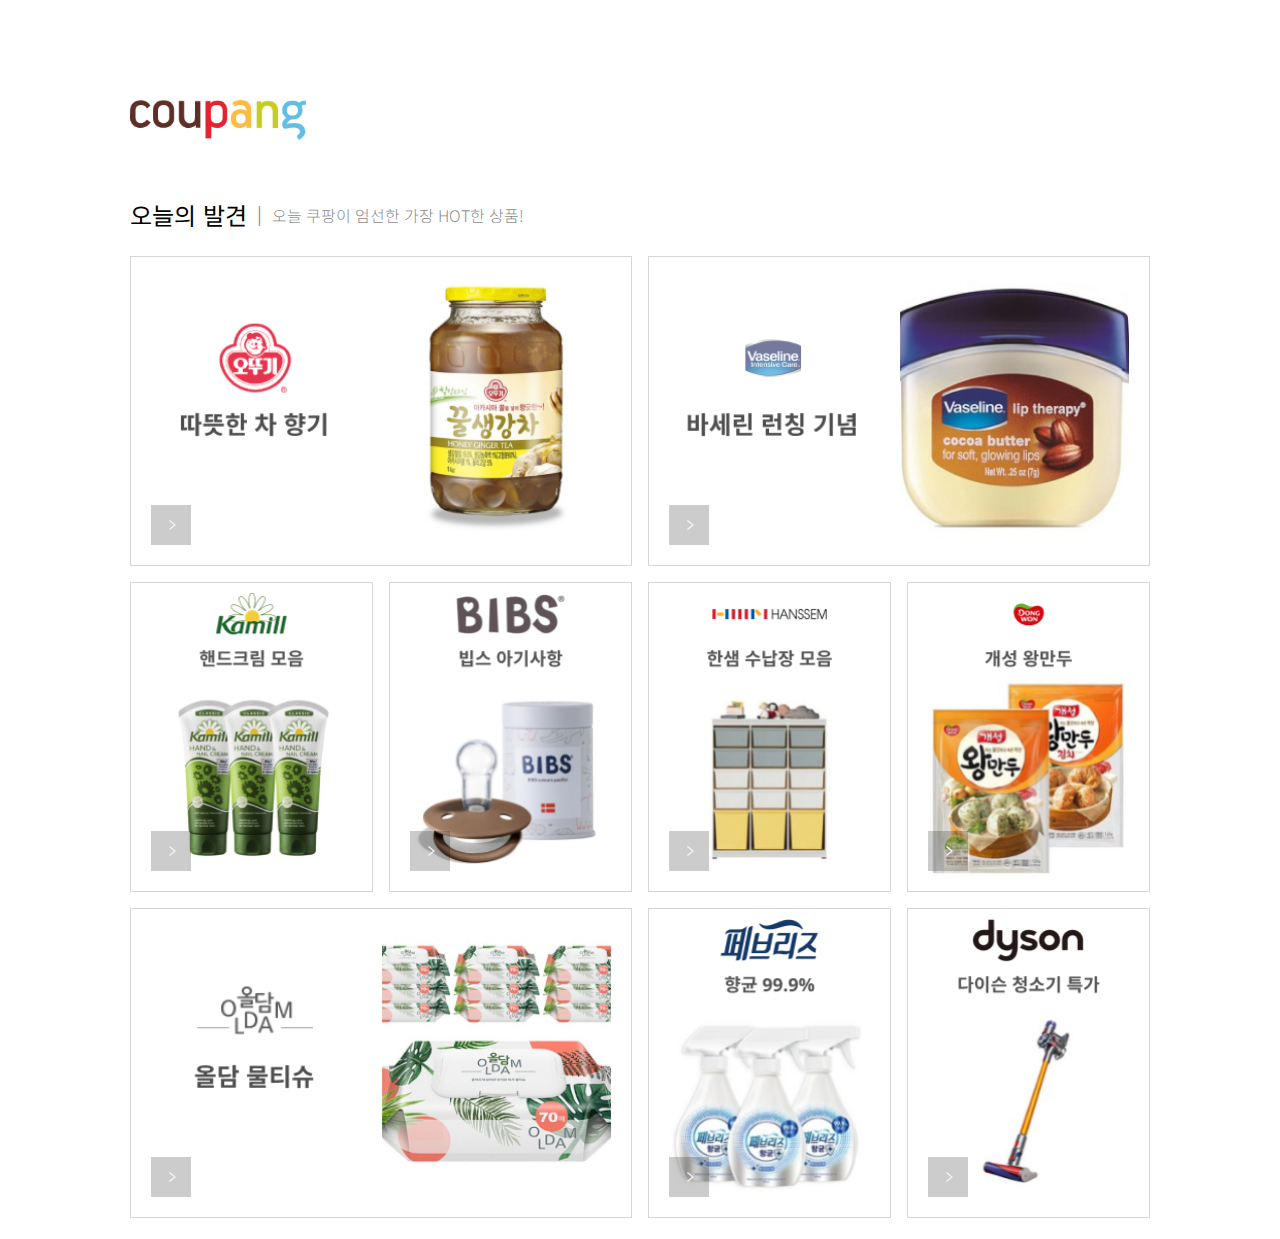
<file: 오늘의발견/index.html>
<!DOCTYPE html>
<html lang="ko">
<head>
  <meta charset="UTF-8">
  <meta http-equiv="X-UA-Compatible" content="IE=edge">
  <meta name="viewport" content="width=device-width, initial-scale=1.0">
  <title>쿠팡!</title>
  <link rel="icon" href="./assets/favicon/favicon.ico">
  <link rel="preconnect" href="https://fonts.googleapis.com">
  <link rel="preconnect" href="https://fonts.gstatic.com" crossorigin>
  <link href="https://fonts.googleapis.com/css2?family=Noto+Sans+KR:wght@100;300;400;500;700;900&display=swap" rel="stylesheet">
  <link rel="stylesheet" href="./stylesheets/main.css">
</head>
<body>
  <header>
    <h1 class="logo">
      <a href="https://www.coupang.com/">
        <img src="./assets/logo/logo.png" alt="쿠팡로고" width="176" height="40">
      </a>
    </h1>
  </header>
  <section>
    <h2 class="title">
      오늘의 발견
      <span aria-hidden="true" class="line">|</span>
      <span class="sub-title">오늘 쿠팡이 엄선한 가장 HOT한 상품!</span>
    </h2>
    <div class="item-container">
      <a href="./" class="big-item">
        <img src="./assets/discovery/honeytea.jpg" alt="꿀생강차">
      </a>
      <a href="./" class="big-item">
        <img src="./assets/discovery/vaseline.jpg" alt="바세린">
      </a>
      <a href="./" class="small-item">
        <img src="./assets/discovery/handcream.jpg" alt="핸드크림 모음">
      </a>
      <a href="./" class="small-item">
        <img src="./assets/discovery/bibs.jpg" alt="빕스 아기사항">
      </a>
      <a href="./" class="small-item">
        <img src="./assets/discovery/hanssem.jpg" alt="한샘 수납장 모음">
      </a>
      <a href="./" class="small-item">
        <img src="./assets/discovery/dumpling.jpg" alt="개성 완만두">
      </a>
      <a href="./" class="big-item">
        <img src="./assets/discovery/wettissue.jpg" alt="올담 물티슈">
      </a>
      <a href="./" class="small-item">
        <img src="./assets/discovery/febreze.jpg" alt="페브리즈">
      </a>
      <a href="./" class="small-item">
        <img src="./assets/discovery/dyson.jpg" alt="다이슨 청소기 특가">
      </a>
    </div>
  </section>
</body>
</html>
</file>
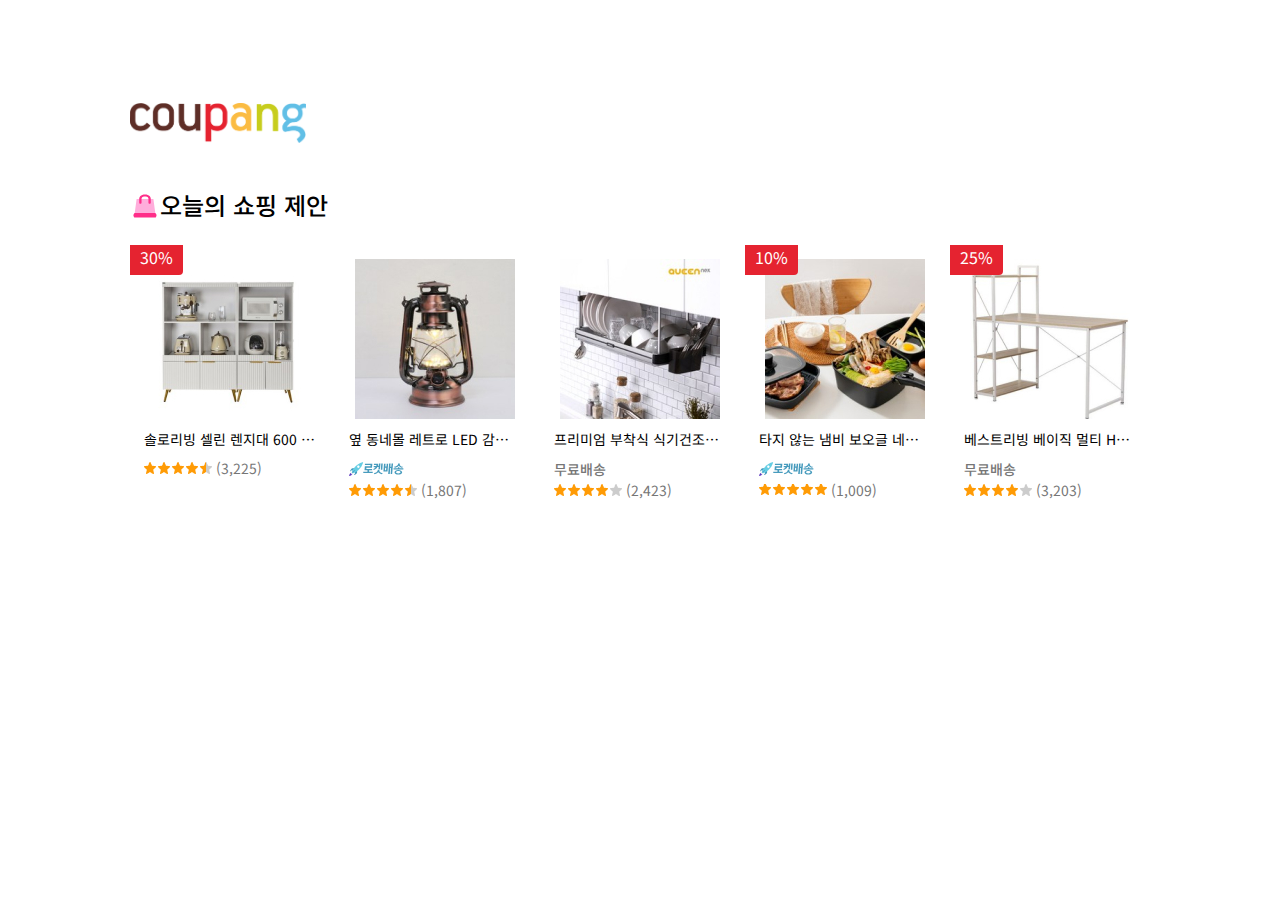
<file: 오늘의쇼핑제안/index.html>
<!DOCTYPE html>
<html lang="ko-KR">
<head>
  <meta charset="UTF-8" />
  <meta http-equiv="X-UA-Compatible" content="IE=edge" />
  <meta name="viewport" content="width=device-width, initial-scale=1.0" />
  <title>오늘의 쇼핑 제안 - 쿠팡(Coupang)</title>
  <link rel="icon" href="./assets/favicon/favicon.png" />
  <link rel="preconnect" href="https://fonts.googleapis.com" />
  <link rel="preconnect" href="https://fonts.gstatic.com" crossorigin />
  <link href="https://fonts.googleapis.com/css2?family=Noto+Sans+KR:wght@100;300;400;500;700;900&display=swap" rel="stylesheet" />
  <link rel="stylesheet" href="./stylesheets/main.css" />
</head>
<body>
  <header class="header">
    <h1>
      <a href="https://www.coupang.com/">
        <picture>
            <source srcset="./assets/logo/logo.webp" type="image/webp" class="logo-image">
            <img src="./assets/logo/logo.png" alt="쿠팡로고" class="logo-image">
        </picture>
      </a>  
    </h1>
  </header>
  <section class="offer-item-container">
    <h2 class="title">오늘의 쇼핑 제안</h2>
    <div class="item-container">
      <div class="item-wrap">
        <a href="./">
          <div role="region" aria-label="할인율 30%" class="badge-discount">30%</div>
          <div class="item-image-wrap">
            <img src="./assets/offer/furniture.jpg" alt="솔로리빙 셀린 렌지대" class="item-image">
          </div>
          <div class="item-info">
            <p class="item-title">솔로리빙 셀린 렌지대 600 800 주방 수납장 템바보드 전자레인지 밥솥 에어프라이어 주방정리 수납장</p>
            <div class="item-review-wrap">
              <div class="item-review-score-wrap">
                <img src="./assets/sprites/rating-stars.png" alt="평점" class="score-4-5">
              </div>
              <span class="item-review-count" role="region" aria-label="리뷰 수">(3,225)</span>
            </div>
          </div>
        </a>
      </div>
      <div class="item-wrap">
        <a href="./">
          <div class="item-image-wrap">
            <img src="./assets/offer/renton.jpg" alt="캠핑 랜턴 노란빛" class="item-image">
          </div>
          <div class="item-info">
            <p class="item-title">옆 동네몰 레트로 LED 감성 캠핑 랜턴 노란빛 대, 빈티지 브론즈</p>
            <img src="./assets/icon/badge-rocket.svg" alt="로켓배송" class="badge-rocket">
            <div class="item-review-wrap">
              <div class="item-review-score-wrap">
                <img src="./assets/sprites/rating-stars.png" alt="평점" class="score-4-5">
              </div>
              <span class="item-review-count" role="region" aria-label="리뷰 수">(1,807)</span>
            </div>
          </div>
        </a>
      </div>
      <div class="item-wrap">
        <a href="./">
          <div class="item-image-wrap">
            <img src="./assets/offer/drying-rack.jpg" alt="프리미엄 부착식 식기건조대" class="item-image">
          </div>
          <div class="item-info">
            <p class="item-title">프리미엄 부착식 식기건조대 (600~900)AL 싱크대선반 씽크선반 주방선반, 선택-2) 프리미엄 식기건조대 800AL</p>
            <span role="region" aria-label="무료배송" class="badge-free">무료배송</span>
            <div class="item-review-wrap">
              <div class="item-review-score-wrap">
                <img src="./assets/sprites/rating-stars.png" alt="평점" class="score-4">
              </div>
              <span class="item-review-count" role="region" aria-label="리뷰 수">(2,423)</span>
            </div>
          </div>
        </a>
      </div>
      <div class="item-wrap">
        <a href="./">
          <div role="region" aria-label="할인율 10%" class="badge-discount">10%</div>
          <div class="item-image-wrap">
            <img src="./assets/offer/boohgle.jpg" alt="타지 않는 냄비 보오글 네모 6종 풀세트(51가지 안전시험 인증, hBN 세라믹 코팅)" class="item-image">
          </div>
          <div class="item-info">
            <p class="item-title">타지 않는 냄비 보오글 네모 6종 풀세트(51가지 안전시험 인증, hBN 세라믹 코팅)</p>
            <img src="./assets/icon/badge-rocket.svg" alt="로켓배송" class="badge-rocket">
            <div class="item-review-wrap">
              <div class="item-review-score-wrap">
                <img src="./assets/sprites/rating-stars.png" alt="평점" class="score-5">
              </div>
              <span class="item-review-count" role="region" aria-label="리뷰 수">(1,009)</span>
            </div>
          </div>
        </a>
      </div>
      <div class="item-wrap">
        <a href="./">
          <div role="region" aria-label="할인율 25%" class="badge-discount">25%</div>
          <div class="item-image-wrap">
            <img src="./assets/offer/deskset.jpg" alt="베스트리빙 베이직 멀티 H형 1200 철제 책상세트, 화이트" class="item-image">
          </div>
          <div class="item-info">
            <p class="item-title">베스트리빙 베이직 멀티 H형 1200 철제 책상세트, 화이트</p>
            <span role="region" aria-label="무료배송" class="badge-free">무료배송</span>
            <div class="item-review-wrap">
              <div class="item-review-score-wrap">
                <img src="./assets/sprites/rating-stars.png" alt="평점" class="score-4">
              </div>
              <span class="item-review-count" role="region" aria-label="리뷰 수">(3,203)</span>
            </div>
          </div>
        </a>
      </div>
    </div>
  </section>
</body>
</html>
</file>
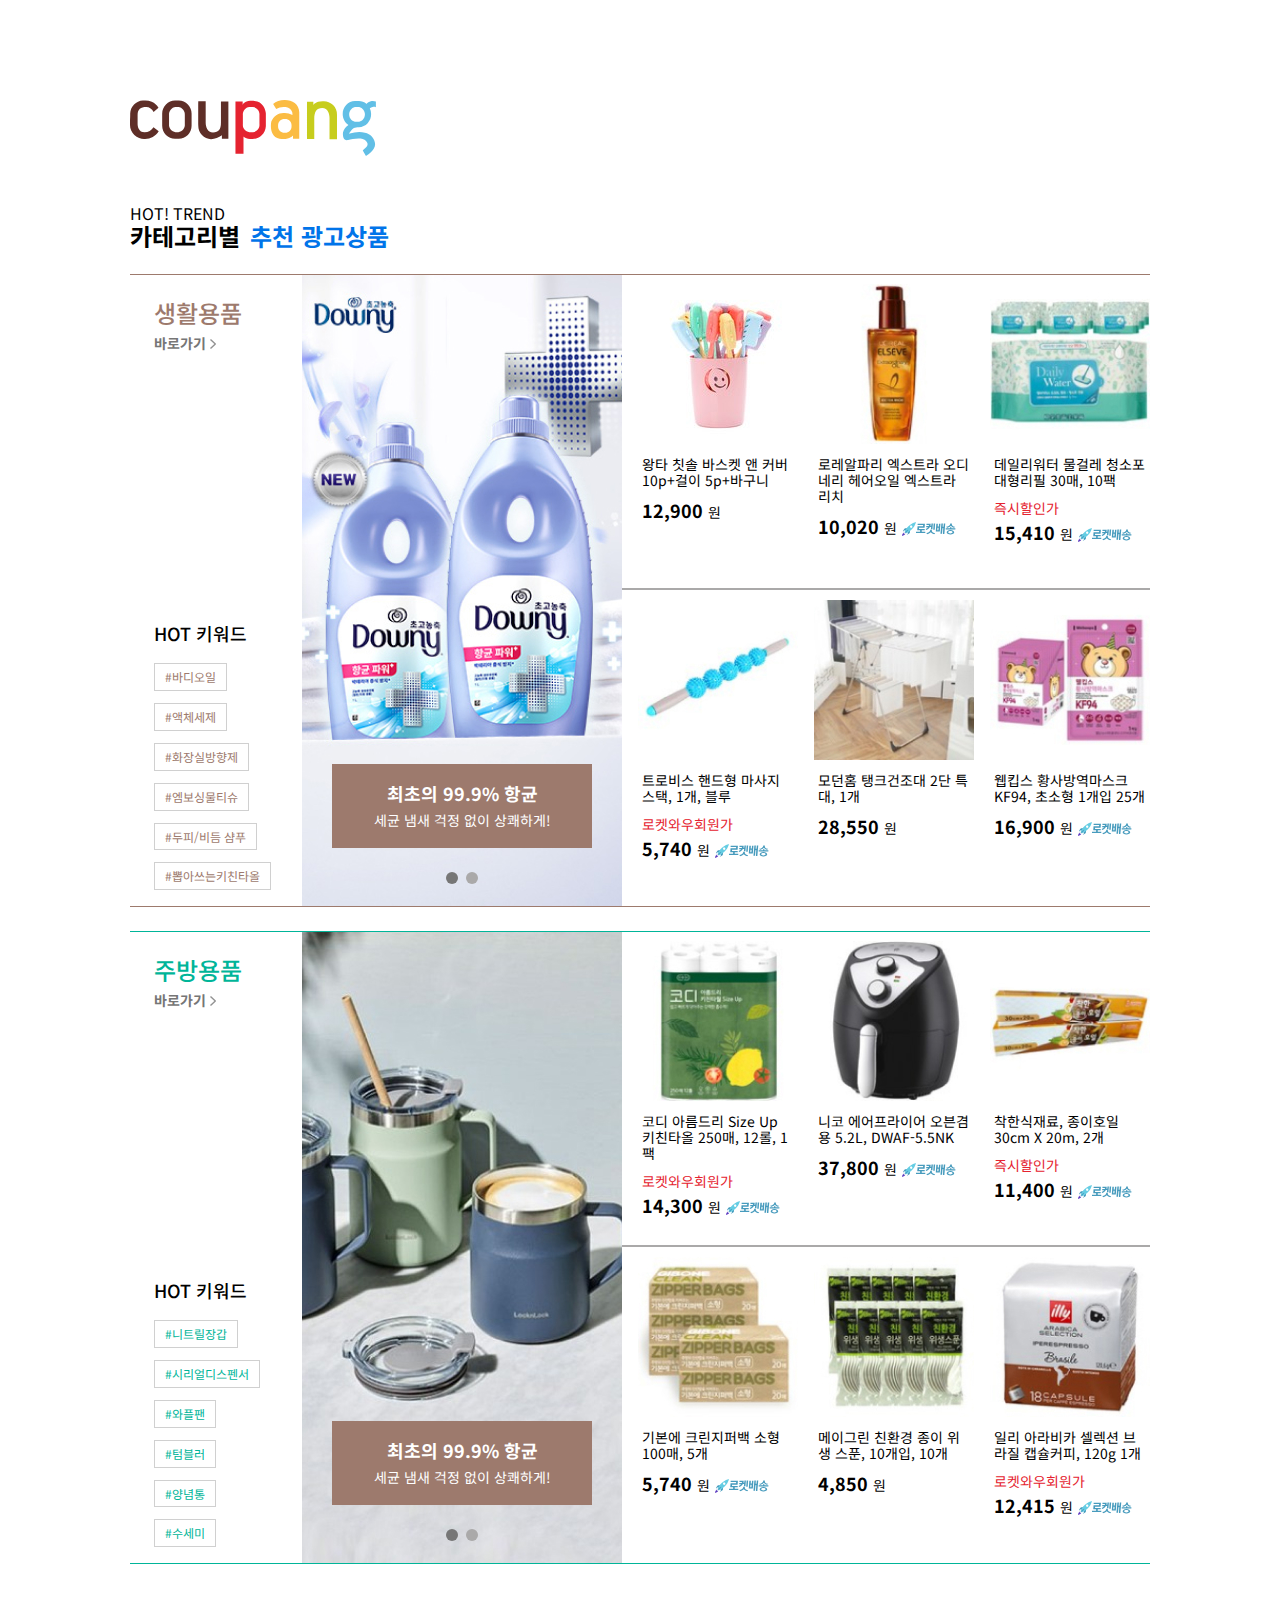
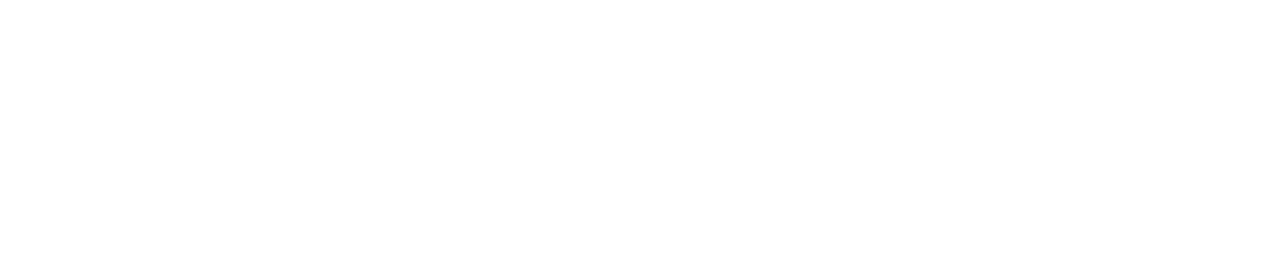
<file: 카테고리별추천광고상품/index.html>
<!DOCTYPE html>
<html lang="ko-KR">
<head>
  <meta charset="UTF-8" />
  <meta http-equiv="X-UA-Compatible" content="IE=edge" />
  <meta name="viewport" content="width=device-width, initial-scale=1.0" />
  <title>카테고리별 추천 광고상품 - 쿠팡(Coupang)</title>
  <link rel="icon" href="./assets/favicon/favicon.png" />
  <link rel="preconnect" href="https://fonts.googleapis.com" />
  <link rel="preconnect" href="https://fonts.gstatic.com" crossorigin />
  <link href="https://fonts.googleapis.com/css2?family=Noto+Sans+KR:wght@100;300;400;500;700;900&display=swap" rel="stylesheet" />
  <link rel="stylesheet" href="./stylesheets/main.css" />
</head>
<body>
  <header>
    <h1 class="logo">
      <a href="https://www.coupang.com/">
        <svg width="246" height="56" viewBox="0 0 246 56" fill="none" xmlns="http://www.w3.org/2000/svg">
          <g clip-path="url(#clip0_18_89)">
          <path fill-rule="evenodd" clip-rule="evenodd" d="M28.4956 7.77379L23.5796 11.9774C22.9412 10.5304 21.9048 9.29776 20.593 8.42528C19.2812 7.55281 17.7488 7.07696 16.1771 7.054C10.7466 7.054 7.60265 9.127 7.60265 15.2596V23.8972C7.60265 26.2005 8.54583 32.2756 14.6908 32.2756C16.4514 32.2699 18.1818 31.8154 19.721 30.9546C21.2603 30.0937 22.5582 28.8545 23.4939 27.3522L28.7243 31.3543C27.2525 33.7148 25.2004 35.6523 22.7667 36.979C20.3331 38.3057 17.6004 38.9765 14.8337 38.9265C12.913 39.0456 10.9885 38.7639 9.18084 38.0989C7.37319 37.434 5.72135 36.4001 4.32877 35.0622C2.9362 33.7242 1.83292 32.111 1.08804 30.3235C0.343164 28.5361 -0.0272515 26.6129 -2.49059e-06 24.6746C-2.49059e-06 18.4555 0.200066 19.6072 0.200066 13.5321C0.330271 10.1798 1.69723 6.99699 4.03359 4.60615C6.36995 2.21532 9.50766 0.788455 12.833 0.604637C15.8553 0.0986941 18.9586 0.510289 21.7479 1.787C24.5371 3.06371 26.8861 5.14777 28.4956 7.77379Z" fill="#5E2E27"/>
          <path fill-rule="evenodd" clip-rule="evenodd" d="M68.281 1.26685H75.6835C75.6835 1.26685 75.6835 18.1964 75.6835 22.4C75.6835 26.6036 77.3127 32.3908 83.0004 32.3908C88.6881 32.3908 90.946 29.7707 90.946 22.6015V1.49717H98.3772V38.7249H91.8892V35.3563C88.7785 37.7847 84.9636 39.1197 81.0283 39.1568C77.5762 39.0366 74.3083 37.5586 71.9253 35.0397C69.5423 32.5208 68.234 29.1615 68.281 25.6823C68.281 17.8797 68.1952 1.26685 68.281 1.26685Z" fill="#5E2E27"/>
          <path fill-rule="evenodd" clip-rule="evenodd" d="M206.986 39.1569H199.527C199.527 39.1569 199.527 22.2273 199.527 18.0237C199.527 13.8201 197.898 8.03297 192.21 8.03297C186.522 8.03297 184.264 11.9774 184.264 18.7435V38.8977H176.976V1.69877H183.35V5.06742C183.35 5.06742 185.379 1.00778 193.41 1.2669C195.196 1.19121 196.978 1.4864 198.646 2.13412C200.314 2.78185 201.832 3.76827 203.105 5.03205C204.379 6.29583 205.38 7.80994 206.048 9.48028C206.716 11.1506 207.035 12.9414 206.986 14.7414C206.986 22.5152 206.986 39.1569 206.986 39.1569Z" fill="#C7CD1D"/>
          <path fill-rule="evenodd" clip-rule="evenodd" d="M44.9871 0.547119H48.817C52.2182 0.569953 55.4719 1.94901 57.8663 4.38254C60.2606 6.81607 61.6005 10.1059 61.5929 13.5322V25.7975C61.5929 29.2238 60.2457 32.5106 57.8461 34.9387C55.4464 37.3668 52.1896 38.7386 48.7884 38.7538H44.9871C41.5882 38.731 38.3359 37.3569 35.9378 34.9304C33.5397 32.5039 32.1901 29.2215 32.1826 25.7975V13.5322C32.1901 10.1082 33.5397 6.82584 35.9378 4.39934C38.3359 1.97285 41.5882 0.598674 44.9871 0.575906V0.547119ZM45.5016 7.05406C43.6049 7.27187 41.8678 8.22777 40.661 9.71778C39.4542 11.2078 38.8733 13.1139 39.0422 15.0294V24.2428C38.8733 26.1582 39.4542 28.0643 40.661 29.5544C41.8678 31.0444 43.6049 32.0002 45.5016 32.2181H48.3597C50.2564 32.0002 51.9935 31.0444 53.2003 29.5544C54.407 28.0643 54.988 26.1582 54.8191 24.2428V15.0294C54.988 13.1139 54.407 11.2078 53.2003 9.71778C51.9935 8.22777 50.2564 7.27187 48.3597 7.05406H45.5016Z" fill="#5E2E27"/>
          <path fill-rule="evenodd" clip-rule="evenodd" d="M105.465 1.49718V53.6679H113.497V36.3928C113.497 36.3928 115.154 39.0129 122.471 39.0129C125.904 38.9888 129.199 37.6472 131.684 35.2613C134.17 32.8754 135.658 29.6248 135.847 26.1717V13.5321C135.847 9.8468 132.732 1.32443 124.415 0.921342C116.098 0.518257 113.697 2.73523 112.668 4.89461V1.38201H105.551L105.465 1.49718ZM119.327 7.08278H122.986C124.882 7.30059 126.619 8.2565 127.826 9.74651C129.033 11.2365 129.614 13.1426 129.445 15.0581V24.2715C129.614 26.187 129.033 28.0931 127.826 29.5831C126.619 31.0731 124.882 32.029 122.986 32.2468H119.327C117.431 32.029 115.694 31.0731 114.487 29.5831C113.28 28.0931 112.699 26.187 112.868 24.2715V15.0581C112.691 13.1379 113.268 11.2244 114.476 9.72809C115.684 8.23175 117.425 7.27174 119.327 7.05399V7.08278Z" fill="#E52330"/>
          <path fill-rule="evenodd" clip-rule="evenodd" d="M143.164 4.00205L146.194 9.04061C148.897 7.32109 152.115 6.61757 155.283 7.05398C156.294 7.03766 157.297 7.24047 158.224 7.64866C159.151 8.05685 159.98 8.66089 160.654 9.41989C161.329 10.1789 161.834 11.0751 162.135 12.0479C162.436 13.0206 162.527 14.0472 162.399 15.0581C159.826 13.4819 156.83 12.7476 153.825 12.9563C151.141 12.8747 148.498 13.6415 146.269 15.1493C144.039 16.657 142.334 18.83 141.392 21.3635C140.249 25.999 140.335 36.8247 149.538 38.6386C158.741 40.4524 163 35.3851 163 35.3851V38.8689H169.259V12.3229C169.259 -0.921333 150.995 -3.16709 143.05 4.03085L143.164 4.00205ZM154.339 18.9738H155.283C156.943 18.9738 158.535 19.6381 159.709 20.8206C160.883 22.0031 161.542 23.6069 161.542 25.2792V26.546C161.542 28.2183 160.883 29.8221 159.709 31.0046C158.535 32.1871 156.943 32.8514 155.283 32.8514H154.339C152.682 32.8438 151.094 32.1771 149.922 30.9962C148.75 29.8154 148.088 28.216 148.08 26.546V25.2792C148.08 23.6069 148.74 22.0031 149.913 20.8206C151.087 19.6381 152.679 18.9738 154.339 18.9738Z" fill="#FBBC43"/>
          <path fill-rule="evenodd" clip-rule="evenodd" d="M236.454 3.88695C237.578 2.54212 239.099 1.59363 240.795 1.17939C242.492 0.765149 244.275 0.906744 245.886 1.58359V7.16921C244.856 6.82219 243.755 6.74852 242.688 6.9553C241.622 7.16208 240.626 7.64232 239.798 8.34967C240.652 10.1481 241.101 12.1144 241.113 14.108C241.197 17.4689 239.958 20.727 237.666 23.1707C235.374 25.6145 232.216 27.0453 228.88 27.1507C224.593 27.1507 223.163 27.4386 219.334 32.9091C218.733 34.0607 219.791 33.6001 219.791 33.6001C224.69 32.0012 229.91 31.6744 234.968 32.6499C237.695 33.1478 240.177 34.5535 242.017 36.6417C243.857 38.7298 244.947 41.3797 245.114 44.1666C245.285 50.2993 235.968 55.9137 235.968 55.9137L232.767 50.5296C235.825 47.4201 239.912 45.3471 236.025 41.0571C232.138 36.7671 222.563 39.0993 218.076 40.107C213.589 41.1147 212.588 36.1913 212.988 32.4772C213.355 30.9364 214.025 29.4853 214.958 28.2095C215.89 26.9336 217.067 25.859 218.419 25.0489C216.647 23.8257 215.199 22.1835 214.202 20.2662C213.206 18.3488 212.691 16.2147 212.703 14.0504C212.618 10.6896 213.857 7.43147 216.149 4.98772C218.441 2.54398 221.6 1.11317 224.936 1.00777H228.908C231.634 1.02223 234.271 1.98893 236.368 3.74298L236.454 3.88695ZM226.479 7.11162C224.643 7.02522 222.847 7.6724 221.483 8.91246C220.118 10.1525 219.294 11.8852 219.191 13.7337V15.0581C219.294 16.9067 220.118 18.6394 221.483 19.8794C222.847 21.1195 224.643 21.7667 226.479 21.6803H227.594C229.43 21.7667 231.225 21.1195 232.59 19.8794C233.955 18.6394 234.778 16.9067 234.882 15.0581V13.7337C234.778 11.8852 233.955 10.1525 232.59 8.91246C231.225 7.6724 229.43 7.02522 227.594 7.11162H226.479Z" fill="#61BFE6"/>
          </g>
          <defs>
          <clipPath id="clip0_18_89">
          <rect width="246" height="56" fill="white"/>
          </clipPath>
          </defs>
        </svg>
      </a>
    </h1>
  </header>
  <section class="container">
    <div class="category-best-headline">
      <span class="text">HOT! TREND</span>
      <h2 class="title">카테고리별<span class="blue">추천 광고상품</span></h2>
    </div>
    <article class="category-best-section house-ware">
      <div class="side-wrap">
        <h3 class="category-title">생활용품<a href="/" class="go-link">바로가기</a></h3>
        <span class="hot-keywords">HOT 키워드</span>
        <div class="hash-tag-group">
          <a href="./" class="hash-tag">#바디오일</a>
          <a href="./" class="hash-tag">#액체세제</a>
          <a href="./" class="hash-tag">#화장실방향제</a>
          <a href="./" class="hash-tag">#엠보싱물티슈</a>
          <a href="./" class="hash-tag">#두피/비듬 샴푸</a>
          <a href="./" class="hash-tag">#뽑아쓰는키친타올</a>
        </div>
      </div>
      <div class="slide-banner-wrap">
        <div class="slide-banner">
          <a href="./" class="slide-banner-image">
            <img src="./assets/slides/houseware-downy.jpg" alt="다우니 초고농축"/>
          </a>
          <div class="slide-banner-text">
            <a href="./">
              <p class="large">최초의 99.9% 항균</p>
              <p class="small">세균 냄새 걱정 없이 상쾌하게!</p>
            </a>
          </div>
          <div class="indicate-group">
            <div class="indicate"></div>
            <div class="indicate"></div>
          </div>
        </div>
        <div class="slide-banner">
          <a href="./" class="slide-banner-image">
            <img src="./assets/slides/houseware-dandruff.jpg" alt="샴푸"/>
          </a>
          <div class="slide-banner-text">
            <a href="./">
              <p class="large">비듬완화 임상완료</p>
              <p class="small">닥터방기원 댄드러프</p>
            </a>
          </div>
          <div class="indicate-group">
            <div class="indicate"></div>
            <div class="indicate"></div>
          </div>
        </div>
      </div>
      <div class="products-wrap">
        <div class="row">
          <div class="product-box">
            <a href="./">
              <img src="./assets/category/houseware/houseware-basket.jpg" alt="왕타 칫솔 바스켓 앤 커버 10p+걸이 5p+바구니" class="product-image"/>
              <div class="product-info">
                <p class="title">왕타 칫솔 바스켓 앤 커버 10p+걸이 5p+바구니</p>
                <p class="price" role="region" aria-label="일반 판매가">12,900 <span>원</span></p>
              </div>
            </a>
          </div>
          <div class="product-box">
            <a href="./">
              <img src="./assets/category/houseware/houseware-hairoil.jpg" alt="로레알파리 엑스트라 오디네리 헤어오일 엑스트라 리치" class="product-image"/>
              <div class="product-info">
                <p class="title">로레알파리 엑스트라 오디네리 헤어오일 엑스트라 리치</p>
                <p class="price" role="region" aria-label="일반 판매가">10,020 <span>원</span>
                  <img src="./assets/icon/badge-rocket.svg" alt="로켓배송" class="badge-rocket"/>
                </p>
              </div>
            </a>
          </div>
          <div class="product-box">
            <a href="./">
              <img src="./assets/category/houseware/houseware-cleaningcloth.jpg" alt="데일리워터 물걸레 청소포 대형리필 30매, 10팩" class="product-image"/>
              <div class="product-info">
                <p class="title">데일리워터 물걸레 청소포 대형리필 30매, 10팩</p>
                <div class="price-type">즉시할인가</div>
                <p class="price" role="region" aria-label="즉시 할인가">15,410 <span>원</span>
                  <img src="./assets/icon/badge-rocket.svg" alt="로켓배송" class="badge-rocket"/>
                </p>
              </div>
            </a>
          </div>
        </div>
        <div class="row">
          <div class="product-box">
            <a href="./">
              <img src="./assets/category/houseware/houseware-massagestick.jpg" alt="트로비스 핸드형 마사지 스택, 1개, 블루" class="product-image"/>
              <div class="product-info">
                <p class="title">트로비스 핸드형 마사지 스택, 1개, 블루</p>
                <div class="price-type">로켓와우회원가</div>
                <p class="price" role="region" aria-label="로켓와우 회원가">5,740 <span>원</span>
                  <img src="./assets/icon/badge-rocket.svg" alt="로켓배송" class="badge-rocket"/>
                </p>
              </div>
            </a>
          </div>
          <div class="product-box">
            <a href="./">
              <img src="./assets/category/houseware/houseware-dryingrack.jpg" alt="모던홈 탱크건조대 2단 특대, 1개" class="product-image"/>
              <div class="product-info">
                <p class="title">모던홈 탱크건조대 2단 특대, 1개</p>
                <p class="price" role="region" aria-label="일반 판매가">28,550 <span>원</span></p>
              </div>
            </a>
          </div>
          <div class="product-box">
            <a href="./">
              <img src="./assets/category/houseware/houseware-mask.jpg" alt="웹킵스 황사방역마스크 KF94, 초소형 1개입 25개" class="product-image"/>
              <div class="product-info">
                <p class="title">웹킵스 황사방역마스크 KF94, 초소형 1개입 25개</p>
                <p class="price" role="region" aria-label="일반 판매가">16,900 <span>원</span>
                  <img src="./assets/icon/badge-rocket.svg" alt="로켓배송" class="badge-rocket"/>
                </p>
              </div>
            </a>
          </div>
        </div>
      </div>
    </article>
    <article class="category-best-section kitchen-ware">
      <div class="side-wrap">
        <h3 class="category-title">주방용품<a href="/" class="go-link">바로가기</a></h3>
        <span class="hot-keywords">HOT 키워드</span>
        <div class="hash-tag-group">
          <a href="./" class="hash-tag">#니트릴장갑</a>
          <a href="./" class="hash-tag">#시리얼디스펜서</a>
          <a href="./" class="hash-tag">#와플팬</a>
          <a href="./" class="hash-tag">#텀블러</a>
          <a href="./" class="hash-tag">#양념통</a>
          <a href="./" class="hash-tag">#수세미</a>
        </div>
      </div>
      <div class="slide-banner-wrap">
        <div class="slide-banner">
          <a href="./" class="slide-banner-image">
            <img src="./assets/slides/kitchenware-tumbler.jpg" alt="텀블러"/>
          </a>
          <div class="slide-banner-text">
            <a href="./">
              <p class="large">최초의 99.9% 항균</p>
              <p class="small">세균 냄새 걱정 없이 상쾌하게!</p>
            </a>
          </div>
          <div class="indicate-group">
            <div class="indicate"></div>
            <div class="indicate"></div>
          </div>
        </div>
        <div class="slide-banner">
          <a href="./" class="slide-banner-image">
            <img src="./assets/slides/kitchenware-lunchbox.jpg" alt="보온 도시락"/>
          </a>
          <div class="slide-banner-text">
            <a href="./">
              <p class="large">보온 도시락</p>
              <p class="small">맛있는 온도로 유지되는 집밥!</p>
            </a>
          </div>
          <div class="indicate-group">
            <div class="indicate"></div>
            <div class="indicate"></div>
          </div>
        </div>
      </div>
      <div class="products-wrap">
        <div class="row">
          <div class="product-box">
            <a href="./">
              <img src="./assets/category/kitchenware/kitchenware-kitchentowel.jpg" alt="코디 아름드리 Size Up 키친타올 250매" class="product-image"/>
              <div class="product-info">
                <p class="title">코디 아름드리 Size Up 키친타올 250매, 12롤, 1팩</p>
                <div class="price-type">로켓와우회원가</div>
                <p class="price" role="region" aria-label="로켓와우회원가">14,300 <span>원</span>
                  <img src="./assets/icon/badge-rocket.svg" alt="로켓배송" class="badge-rocket"/>
                </p>
              </div>
            </a>
          </div>
          <div class="product-box">
            <a href="./">
              <img src="./assets/category/kitchenware/kitchenware-airfryer.jpg" alt="니코 에어프라이어 오븐겸용 5.2L" class="product-image"/>
              <div class="product-info">
                <p class="title">니코 에어프라이어 오븐겸용 5.2L, DWAF-5.5NK</p>
                <p class="price" role="region" aria-label="일반 판매가">37,800 <span>원</span>
                  <img src="./assets/icon/badge-rocket.svg" alt="로켓배송" class="badge-rocket"/>
                </p>
              </div>
            </a>
          </div>
          <div class="product-box">
            <a href="./">
              <img src="./assets/category/kitchenware/kitchenware-paperfoil.jpg" alt="착한식재료, 종이호일 30cm X 20m, 2개" class="product-image"/>
              <div class="product-info">
                <p class="title">착한식재료, 종이호일 30cm X 20m, 2개</p>
                <div class="price-type">즉시할인가</div>
                <p class="price" role="region" aria-label="즉시 할인가">11,400 <span>원</span>
                  <img src="./assets/icon/badge-rocket.svg" alt="로켓배송" class="badge-rocket"/>
                </p>
              </div>
            </a>
          </div>
        </div>
        <div class="row">
          <div class="product-box">
            <a href="./">
              <img src="./assets/category/kitchenware/kitchenware-zipperbag.jpg" alt="기본에 크린지퍼백 소형 100매, 5개" class="product-image"/>
              <div class="product-info">
                <p class="title">기본에 크린지퍼백 소형 100매, 5개</p>
                <p class="price" role="region" aria-label="일반 판매가">5,740 <span>원</span>
                  <img src="./assets/icon/badge-rocket.svg" alt="로켓배송" class="badge-rocket"/>
                </p>
              </div>
            </a>
          </div>
          <div class="product-box">
            <a href="./">
              <img src="./assets/category/kitchenware/kitchenware-paperspoon.jpg" alt="메이그린 친환경 종이 위생 스푼, 10개입, 10개" class="product-image"/>
              <div class="product-info">
                <p class="title">메이그린 친환경 종이 위생 스푼, 10개입, 10개</p>
                <p class="price" role="region" aria-label="일반 판매가">4,850 <span>원</span></p>
              </div>
            </a>
          </div>
          <div class="product-box">
            <a href="./">
              <img src="./assets/category/kitchenware/kitchenware-illycoffee.jpg" alt="일리 아라비카 셀렉션 브라질 캡슐커피, 120g 1개" class="product-image"/>
              <div class="product-info">
                <p class="title">일리 아라비카 셀렉션 브라질 캡슐커피, 120g 1개</p>
                <div class="price-type">로켓와우회원가</div>
                <p class="price" role="region" aria-label="로켓와우 회원가">12,415 <span>원</span>
                  <img src="./assets/icon/badge-rocket.svg" alt="로켓배송" class="badge-rocket"/>
                </p>
              </div>
            </a>
          </div>
        </div>
      </div>
    </article>
  </section>
</body>

</html>
</file>
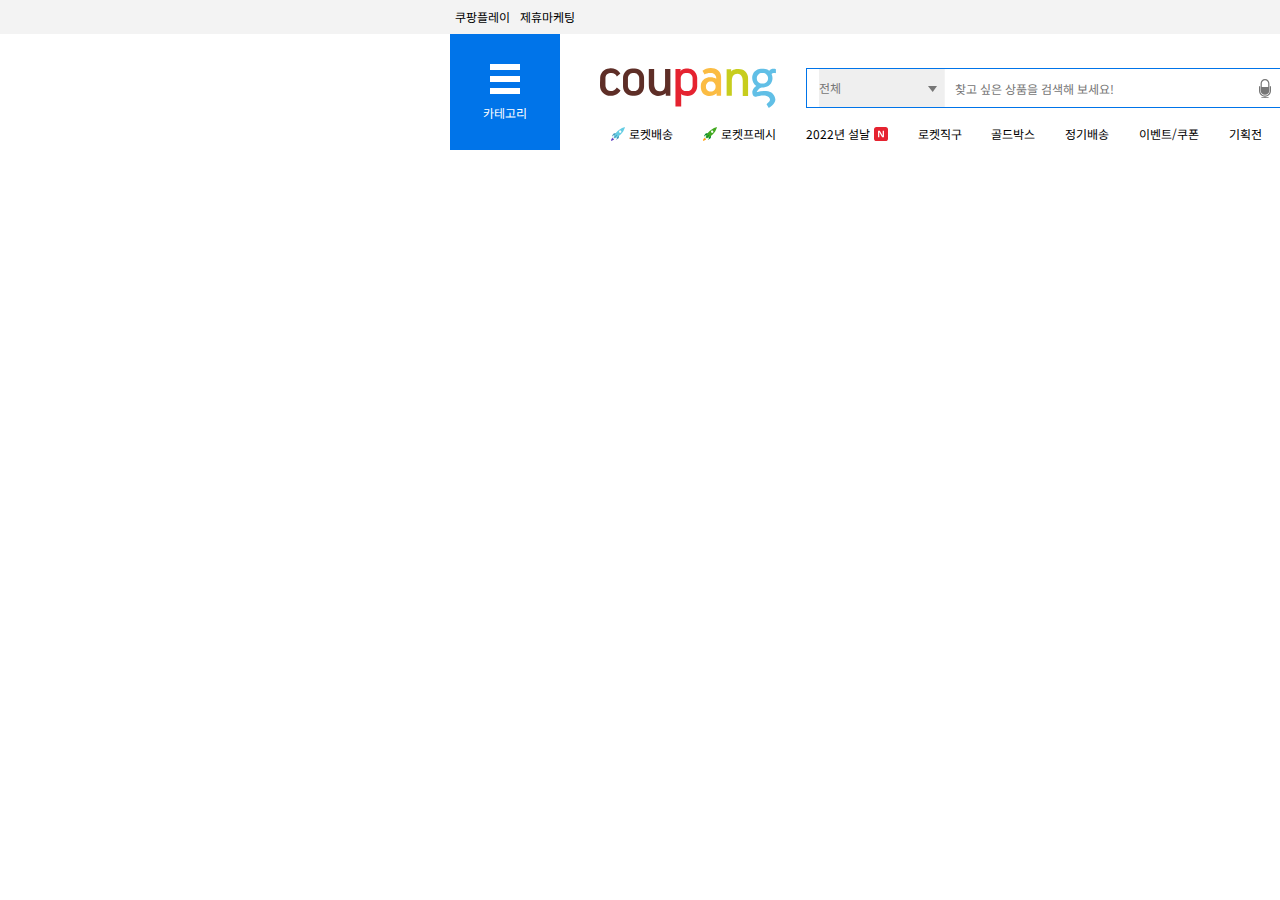
<file: 헤더/index.html>
<!DOCTYPE html>
<html lang="ko-KR">
<head>
  <meta charset="UTF-8" />
  <meta http-equiv="X-UA-Compatible" content="IE=edge" />
  <meta name="viewport" content="width=device-width, initial-scale=1.0" />
  <title>헤더 - 쿠팡(Coupang)</title>
  <link rel="icon" href="./assets/favicon/favicon.png" />
  <link rel="preconnect" href="https://fonts.googleapis.com" />
  <link rel="preconnect" href="https://fonts.gstatic.com" crossorigin />
  <link href="https://fonts.googleapis.com/css2?family=Noto+Sans+KR:wght@100;300;400;500;700;900&display=swap" rel="stylesheet" />
  <link rel="stylesheet" href="./stylesheets/main.css" />
  <script src="./js/main.js" defer></script>
</head>
<body>
  <header>
    <section class="header-top">
      <ul class="login-bar">
        <li><a href="#">로그인</a></li>
        <li><a href="#">회원가입</a></li>
        <li><a href="#">고객센터</a></li>
        <li><a href="#">쿠팡플레이</a></li>
        <li><a href="#">제휴마케팅</a></li>
      </ul>
    </section>
    <section class="header-menu">
      <h1 class="logo">
        <a href="https://www.coupang.com/" aria-labelledby="logo-img" title="쿠팡 로고">
          <div class="logo-img"></div>
        </a>
        <span role="region" aria-label="coupang" hidden>Coupang</span>
      </h1>
      <button class="button--category">카테고리</button>
      <form class="search-form">
        <select class="select-category">
          <option>전체</option>
        </select>
        <div class="input-search">
          <label for="search-keword">
            <input type="search" id="search-keword" placeholder="찾고 싶은 상품을 검색해 보세요!"/>
          </label>
        </div>
        <button role="button" aria-label="음성 검색" class="voice-button"></button>
        <button role="button" aria-label="키워드 검색" class="keyword-button"></button>
      </form>
      <div class="myCoupang">
        <button class="button-my-coupang">마이쿠팡</button>
        <ul>
          <li><a href="#">주문목록</a></li>
          <li><a href="#">취소/반품</a></li>
          <li><a href="#">찜리스트</a></li>
        </ul>
      </div>
      <div class="cart">
        <button class="button-cart">장바구니</button>
        <div class="cart-count"><span>0</span></div>
        <div class="message">
          <span>장바구니에 담긴 상품이 없습니다.</span>
        </div>
      </div>
      <div class="type-nav">
        <ul class="gnb-menu">
          <li class="item"><img src="./assets/icon/icon-rocket.svg" alt="로켓배송" class="icon"/>로켓배송</li>
          <li class="item"><img src="./assets/icon/icon-fresh.svg" alt="로켓프래시" class="icon"/>로켓프레시</li>
          <li class="item">2022년 설날<img src="./assets/icon/new.svg" alt="new" class="icon"/></li>
          <li class="item">로켓직구</li>
          <li class="item">골드박스</li>
          <li class="item">정기배송</li>
          <li class="item">이벤트/쿠폰</li>
          <li class="item">기획전</li>
          <li class="item">여행티켓</li>
        </ul>
      </div>
    </section>
  </header>
</body>
</html>
</file>
<file: 오늘의발견/stylesheets/main.css>
/* 공통 스타일 */
@import url('./common/theme.css');
@import url('./common/base.css');

/* 페이지별 스타일 */
@import url('./pages/discovery.css');
</file>
<file: 오늘의쇼핑제안/stylesheets/main.css>
/* Color, Typography */
@import url('./theme.css');

/* Review score */
@import url('./score.css');

/* Reset, Base */
@import url('./init/normalize.css');
@import url('./init/base.css');

/* Hidden Content, Easings */
@import url('./common/a11y.css');
@import url('./common/easings.css');

/* Pages */
@import url('./pages/offer.css');
</file>
<file: 카테고리별추천광고상품/stylesheets/main.css>
@import url("./theme.css");

@import url("./init/normalize.css");
@import url("./init/base.css");

@import url("./common/a11y.css");
@import url("./common/easings.css");

@import url("./pages/category.css");
</file>
<file: 헤더/stylesheets/main.css>
@import url("./theme.css");

@import url("./init/normalize.css");
@import url("./init/base.css");

@import url("./common/a11y.css");
@import url("./common/easings.css");

@import url("./pages/header.css");
</file>
